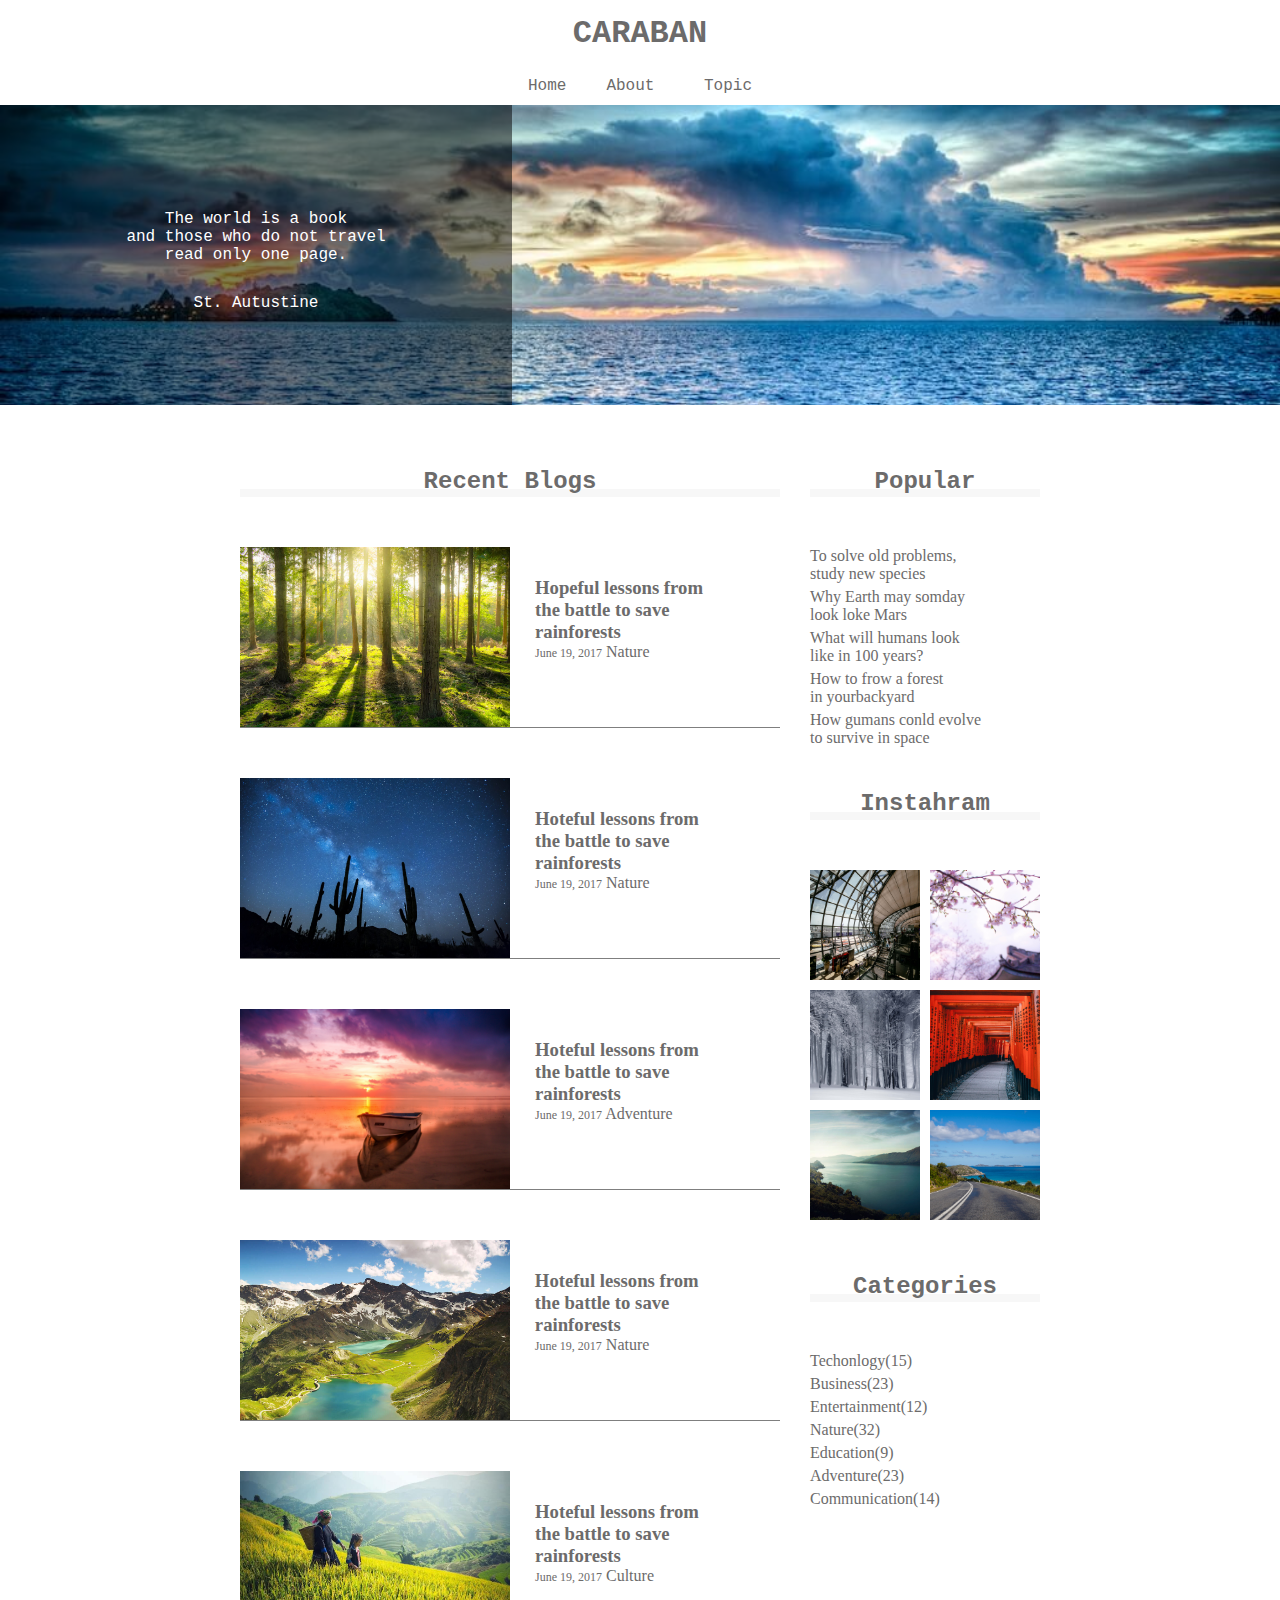
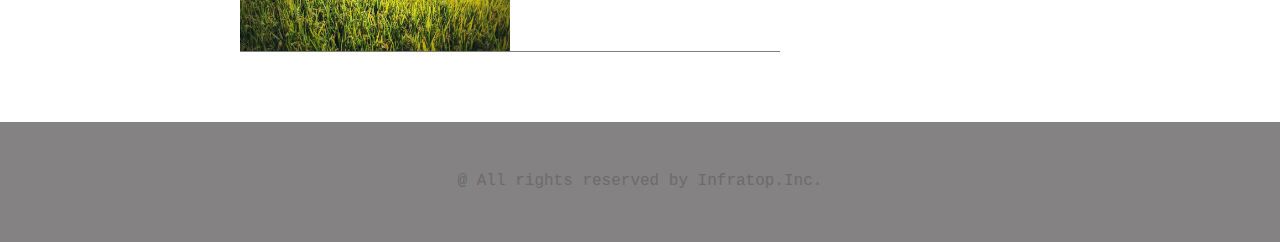
<file: Caravan/index.html>
<!DOCTYPE html>
<html>
  <head>
  	<meta charset="utf-8">
  	<meta name="viewport" content="width=device-width,initial-scale=1.0">
    <link rel="stylesheet" href="style.css">
    <link rel="stylesheet" href="https://use.fontawesome.com/releases/v5.8.1/css/all.css" integrity="sha384-50oBUHEmvpQ+1lW4y57PTFmhCaXp0ML5d60M1M7uH2+nqUivzIebhndOJK28anvf" crossorigin="anonymous">
	<!-- CSSファイルの読み込み-->
	  <link rel="stylesheet" href="style.css">
	  <title>CARAVAN</title>
  </head>
<body>
	<!-- header -->
	<header>
	  <h1 class="heaeline">
	  	<a href="index.html">CARABAN</a>
	  </h1>
	  <div class="social">
	  	<i class="social"></i>
	    <i class="fab fa-twitter-square"></i>
	    <i class="fab fa-twitter-square"></i>
	    <i class="fab fa-instagram"></i>
	  </div>
	</header>
	<nav>
	  <ul class="nav-list">
	  	<li class="nav-list-item">
	  	  <a href="index.html">Home</a>
	  	<li class="nav-list-item">About</li>
	  	<li class="nav-list-item">Topic</li>
	  </ul>
	</nav>
	<!-- main-visual用のdiv -->
	<div class="main-visual">
	  <div class="main-visual-content">
	    <!-- pタグ(と文字)を追加-->
	    <p class="main-visual-text">
	       The world is a book<br>
	       and those who do not travel<br>
	       read only one page.
	    </p>
	    <p class="main-visual-name">
           St. Autustine
        </p>
      </div>
	</div>
	<!-- main -->
	<main class="clearfix">
	  <section class="blog">
	  	<h2 class="blog-headline">Recent Blogs</h2>
	  	<!--forest-->
	  	<div class="blog-box">
	      <div class="blog-item clearfix">
	  	    <img class="blog-image" src="img/forest.jpg">
	  	    <section class="blog-text">
	  	  	  <h3 class="blog-text-headline">
	  	  	    <a href="single.html">
	  	  	  	Hopeful lessons from<br>
	  	  	  	the battle to save<br>
	  	  	  	rainforests
	  	  	    </a>
	  	  	  </h3>
	  	  	  <p class="blog-date">June 19, 2017</p>
	  	  	  <span class="category">Nature</span>
	        </section>
	      </div>
	      <!--desert-->
	      <div class="blog-box">
	      <div class="blog-item clearfix">
	  	    <img class="blog-image" src="img/desert.jpg">
	  	    <section class="blog-text">
	  	  	  <h3 class="blog-text-headline">
	  	  	    <a href="single.html">
	  	  	  	Hoteful lessons from<br>
	  	  	  	the battle to save<br>
	  	  	  	rainforests
	  	  	    </a>
	  	  	  </h3>
	  	  	  <p class="blog-date">June 19, 2017</p>
	  	  	  <span class="category">Nature</span>
	        </section>
	      </div>
	    </div>
	    <!--sunset-->
	    <div class="blog-box">
	      <div class="blog-item clearfix">
	  	    <img class="blog-image" src="img/sunset.jpg">
	  	    <section class="blog-text">
	  	  	  <h3 class="blog-text-headline">
	  	  	    <a href="single.html">
	  	  	  	Hoteful lessons from<br>
	  	  	  	the battle to save<br>
	  	  	  	rainforests
	  	  	    </a>
	  	  	  </h3>
	  	  	  <p class="blog-date">June 19, 2017</p>
	  	  	  <span class="category">Adventure</span>
	        </section>
	      </div>
	    </div>
	    <!--italy-->
	    <div class="blog-box">
	      <div class="blog-item clearfix">
	  	    <img class="blog-image" src="img/italy.jpg">
	  	    <section class="blog-text">
	  	  	  <h3 class="blog-text-headline">
	  	  	    <a href="single.html">
	  	  	  	Hoteful lessons from<br>
	  	  	  	the battle to save<br>
	  	  	  	rainforests
	  	  	    </a>
	  	  	  </h3>
	  	  	  <p class="blog-date">June 19, 2017</p>
	  	  	  <span class="category">Nature</span>
	        </section>
	      </div>
	    </div>
	    <!--asia-->
	    <div class="blog-box">
	      <div class="blog-item clearfix">
	  	    <img class="blog-image" src="img/asia.jpg">
	  	    <section class="blog-text">
	  	  	  <h3 class="blog-text-headline">
	  	  	    <a href="single.html">
	  	  	  	Hoteful lessons from<br>
	  	  	  	the battle to save<br>
	  	  	  	rainforests
	  	  	    </a>
	  	  	  </h3>
	  	  	  <p class="blog-date">June 19, 2017</p>
	  	  	  <span class="category">Culture</span>
	        </section>
	      </div>
	    </div>
	    </div>
	  </section>
	  <div class="sidebar">
	  	<section class="popular">
	  	  <h2 class="sidebar-headline">Popular</h2>
	  	  <div class="sidebar-contents">
	  	  	<p class="popular-text">To solve old problems,<br>study new species</p>
            <p class="popular-text">Why Earth may somday<br>look loke Mars</p>
            <p class="popular-text">What will humans look<br>like in 100 years?</p>
            <p class="popular-text">How to frow a forest<br>in yourbackyard</p>
	  	  	<p class="popular-text">How gumans conld evolve<br>to survive in space</p>
	  	  </div>
	  	</section>
	  	<section class="instagram">
	      <h2 class="instagram-headline">Instahram</h2>
	      <div class="sidebar-contents clearfix">
	      	<div class="instagram-box"></div>
	      	<div class="instagram-box"></div>
	      	<div class="instagram-box"></div>
	      	<div class="instagram-box"></div>
	      	<div class="instagram-box"></div>
	      	<div class="instagram-box"></div>
	      </div>
	  	</section>
	  	<section class="categories">
	  	  <h2 class="categories-headline">Categories</h2>
	  	  <div class="sidebar-contents">
	  	  	<p class="categories-text">Techonlogy(15)</p>
	  	  	<p class="categories-text">Business(23)</p>
	  	  	<p class="categories-text">Entertainment(12)</p>
	  	  	<p class="categories-text">Nature(32)</p>
	  	  	<p class="categories-text">Education(9)</p>
	  	  	<p class="categories-text">Adventure(23)</p>
	  	  	<p class="categories-text">Communication(14)</p>
	  	  </div>
	  	</section>
	  </div>
	</main>
	<!-- footer -->
	<footer>
	  <p class="footer-text">@ All rights reserved by Infratop.Inc.</p>
	</footer>
</body>
</html>
</file>
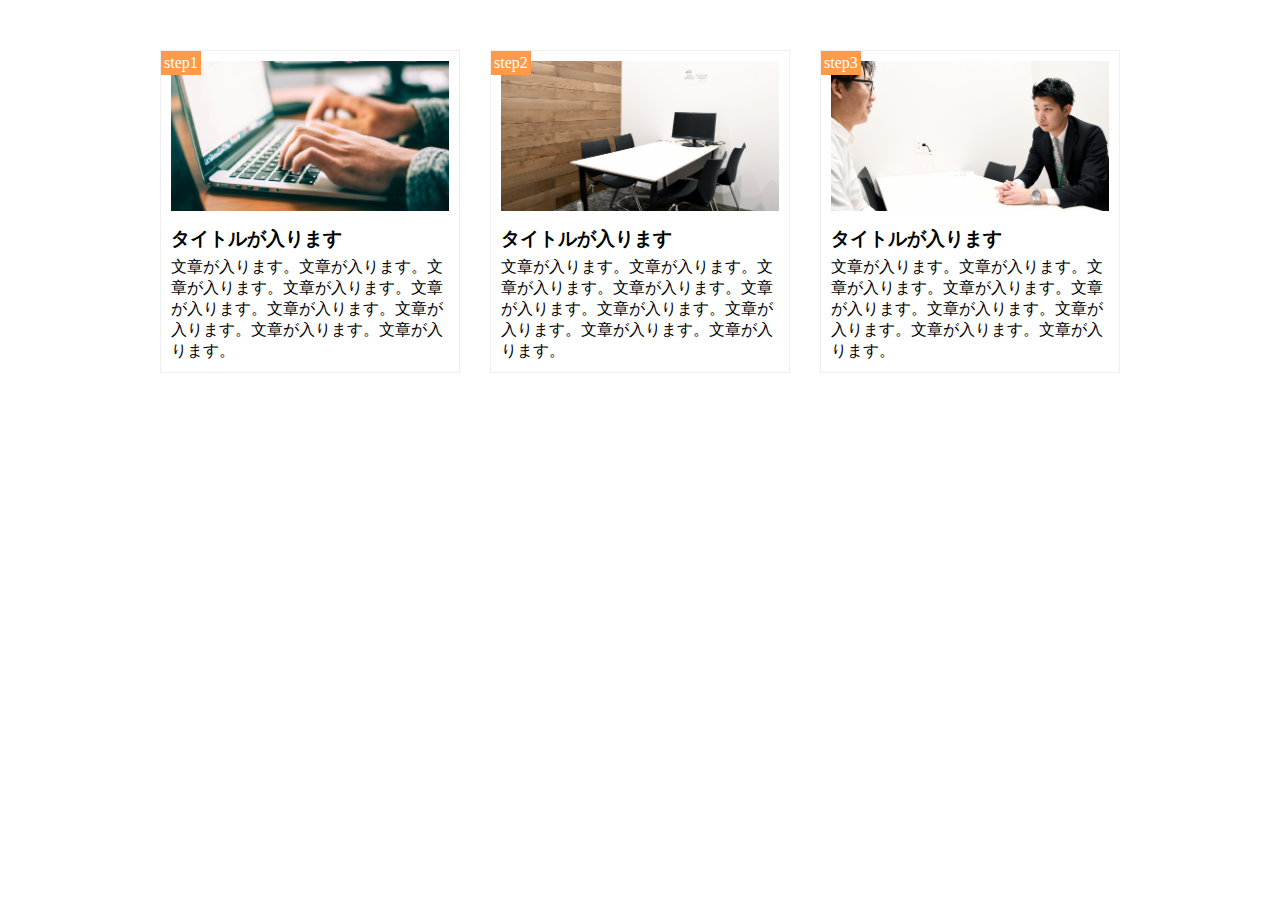
<file: chapter10/chapter10.html>
<!DOCTYPE html>
<html>
<head>
	<title>chapter10</title>
	<meta charset="utf-8">
  <meta name="viewport" content="width=device-width,initial-scale=1.0">
	<link rel="stylesheet" type="text/css" href="chapter10.css">
  <link rel="stylesheet" href="https://maxcdn.bootstrapcdn.com/font-awesome/4.7.0/css/font-awesome.min.css">
</head>
<body>
  <main class="clearfix">
  	<div class="step">
  	  <div class="step-img1"></div>
  	  	<span class="step-num">step1</span>
  	  	<h3 class="title">タイトルが入ります</h3>
  	    <p class="text">文章が入ります。文章が入ります。文章が入ります。文章が入ります。文章が入ります。文章が入ります。文章が入ります。文章が入ります。文章が入ります。</p>
  	</div>
  	<div class="step">
  	  <div class="step-img2"></div>
  	  	<span class="step-num">step2</span>
  	  	<h3 class="title">タイトルが入ります</h3>
  	    <p class="text">文章が入ります。文章が入ります。文章が入ります。文章が入ります。文章が入ります。文章が入ります。文章が入ります。文章が入ります。文章が入ります。</p>
  	</div>
  	<div class="step">
  	  <div class="step-img3"></div>
  	  	<span class="step-num">step3</span>
  	  	<h3 class="title">タイトルが入ります</h3>
  	    <p class="text">文章が入ります。文章が入ります。文章が入ります。文章が入ります。文章が入ります。文章が入ります。文章が入ります。文章が入ります。文章が入ります。</p>
  	</div>
  </main>
</body>
</html>
</file>
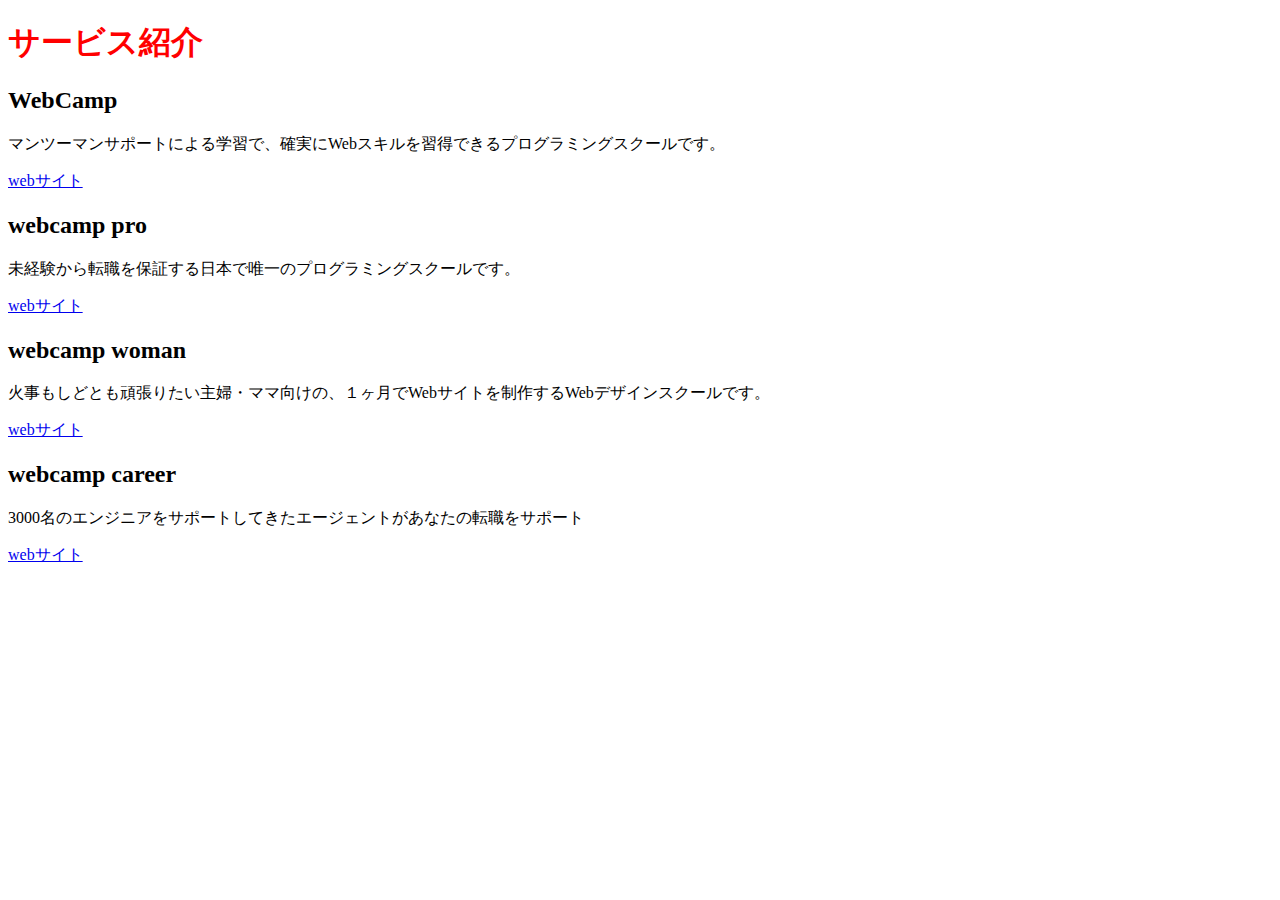
<file: chapter2/chapter2.html>
<!DOCTYPE html>
<html>
<head>
	<title>chapter2</title>
	<meta charset="utf-8">
	<link rel="stylesheet" type="text/css" href="chapter2.css">
</head>
<body>
  <h1>サービス紹介</h1>

  <h2>WebCamp</h2>
  <p>マンツーマンサポートによる学習で、確実にWebスキルを習得できるプログラミングスクールです。</p>
  <a href="https://web-camp.io/">webサイト</a>

  <h2>webcamp pro</h2>
  <p>未経験から転職を保証する日本で唯一のプログラミングスクールです。</p>
  <a href="http://web-camp.io/pro/">webサイト</a>

  <h2>webcamp woman</h2>
  <p>火事もしどとも頑張りたい主婦・ママ向けの、１ヶ月でWebサイトを制作するWebデザインスクールです。</p>
  <a href="http://web-camp.io/woman/">webサイト</a>

  <h2>webcamp career</h2>
  <p>3000名のエンジニアをサポートしてきたエージェントがあなたの転職をサポート</p>
  <a href="https://web-camp.io/career/">webサイト</a>
</body>
</html>
</file>
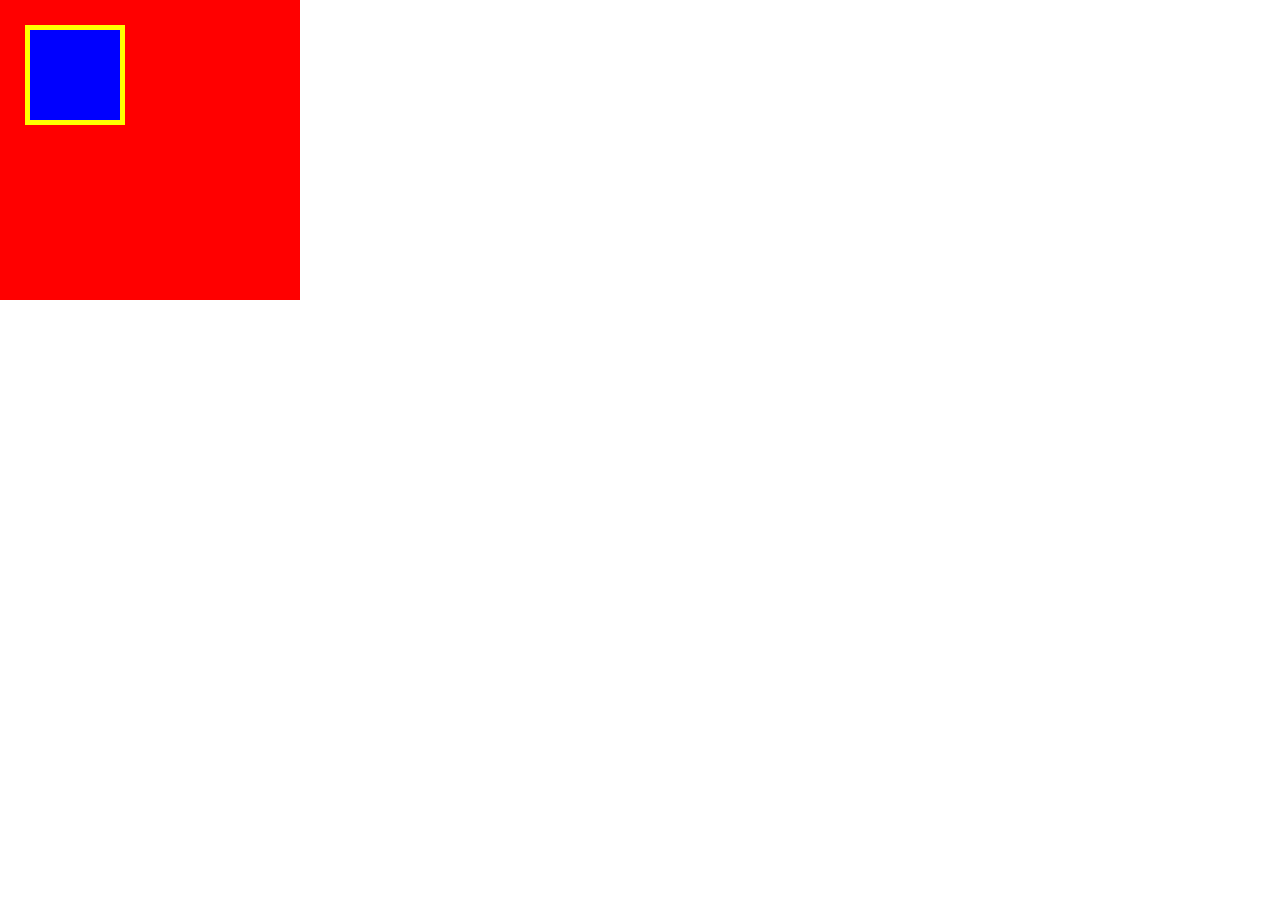
<file: chapter3/chapter3.html>
<!DOCTYPE html>
<html>
<head>
	<title>chapter3</title>
	<meta charset="utf-8">
	<link rel="stylesheet" type="text/css" href="chapter3.css">
</head>
<body>
  <div class="box1">
  <dir class="box2"></dir>
  </div>
</body>
</html>
</file>
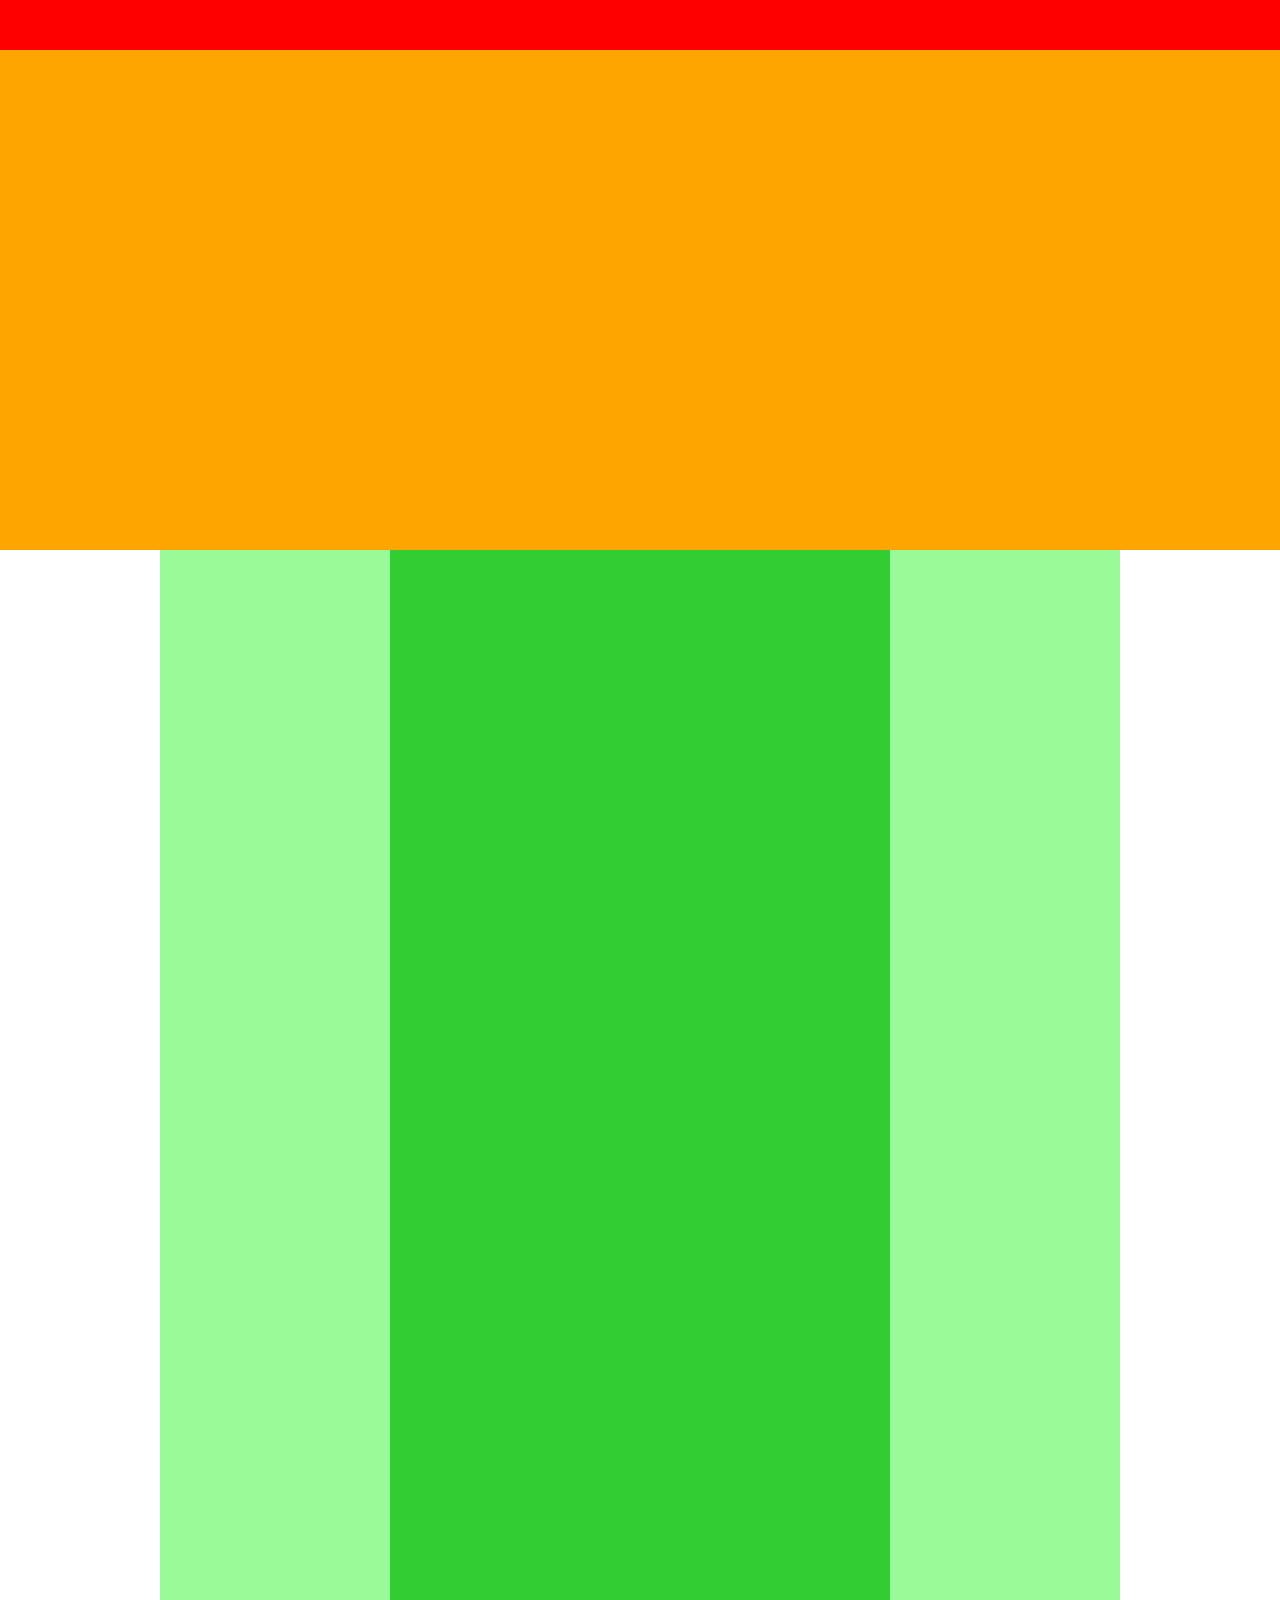
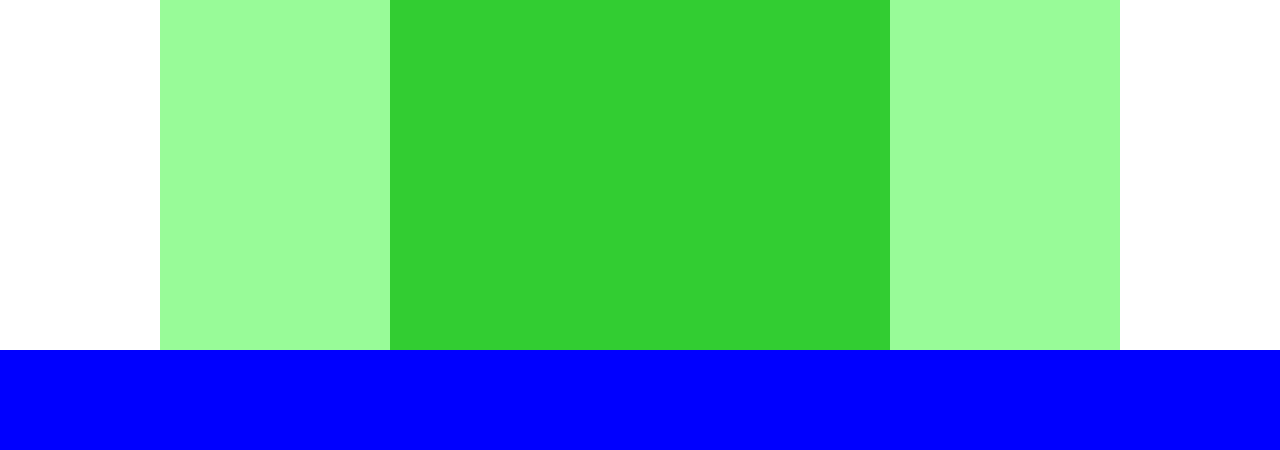
<file: chapter4/chapter4.html>
<!DOCTYPE html>
<html>
<head>
	<title>chapter4</title>
	<meta charset="utf-8">
	<link rel="stylesheet" type="text/css" href="chapter4.css">
</head>
<body>
  <div class="header"></div>
  <div class="main-visual"></div>
  <div class="main clearfix">
    <div class="sidebar-left"></div>
    <div class="blog"></div>
    <div class="sidebar-right"></div>
  </div>
  <div class="footer"></div>
</body>
</html>
</file>
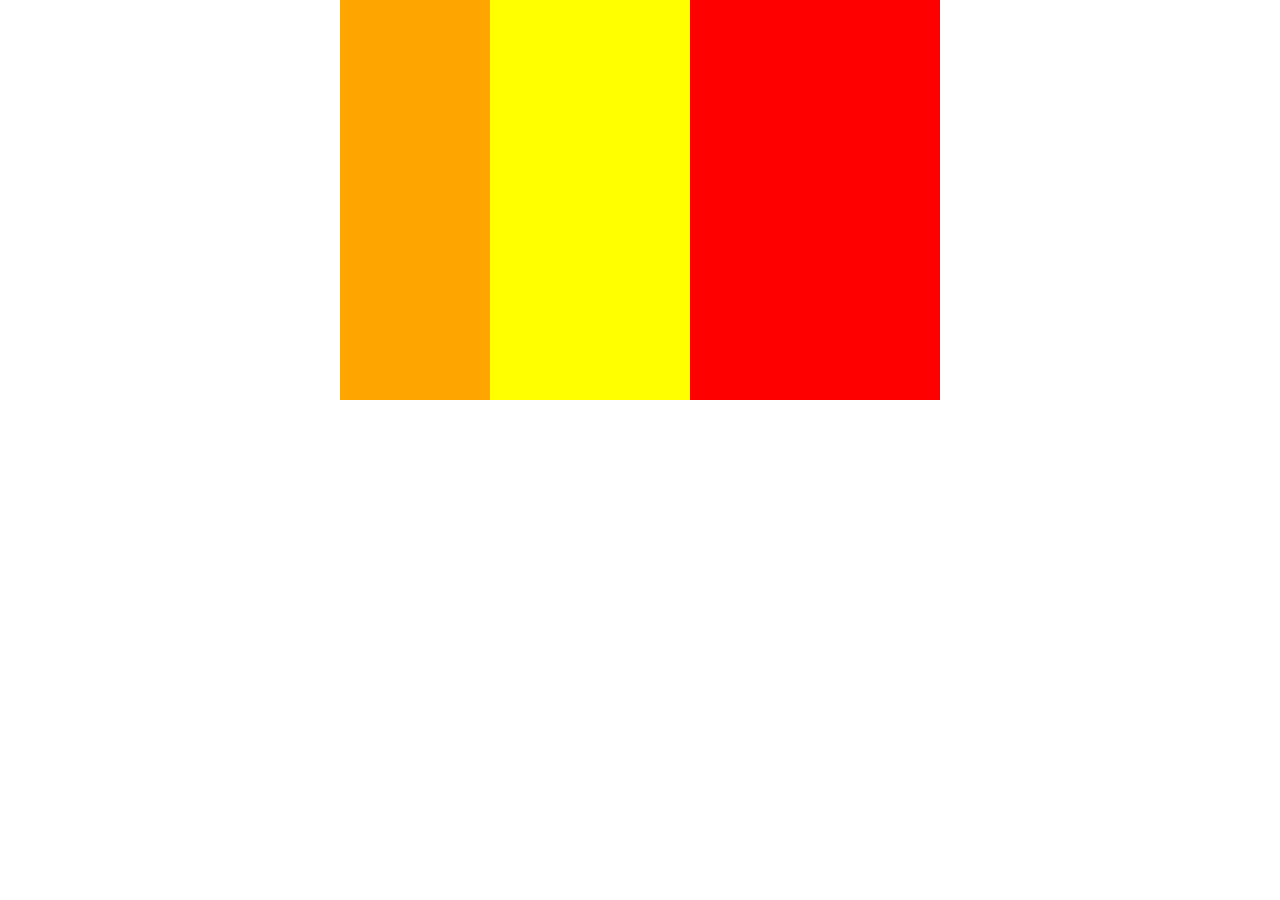
<file: chapter4/chapter4pra.html>
<!DOCTYPE html>
<html>
<head>
	<title>chapter4pra</title>
	<meta charset="utf-8">
	<link rel="stylesheet" type="text/css" href="chapter4pra.css">
</head>
<body>
  <div class="boxes clearfix">
  	<div class="box1"></div>
  	<div class="box2"></div>
  </div>
</body>
</html>
</file>
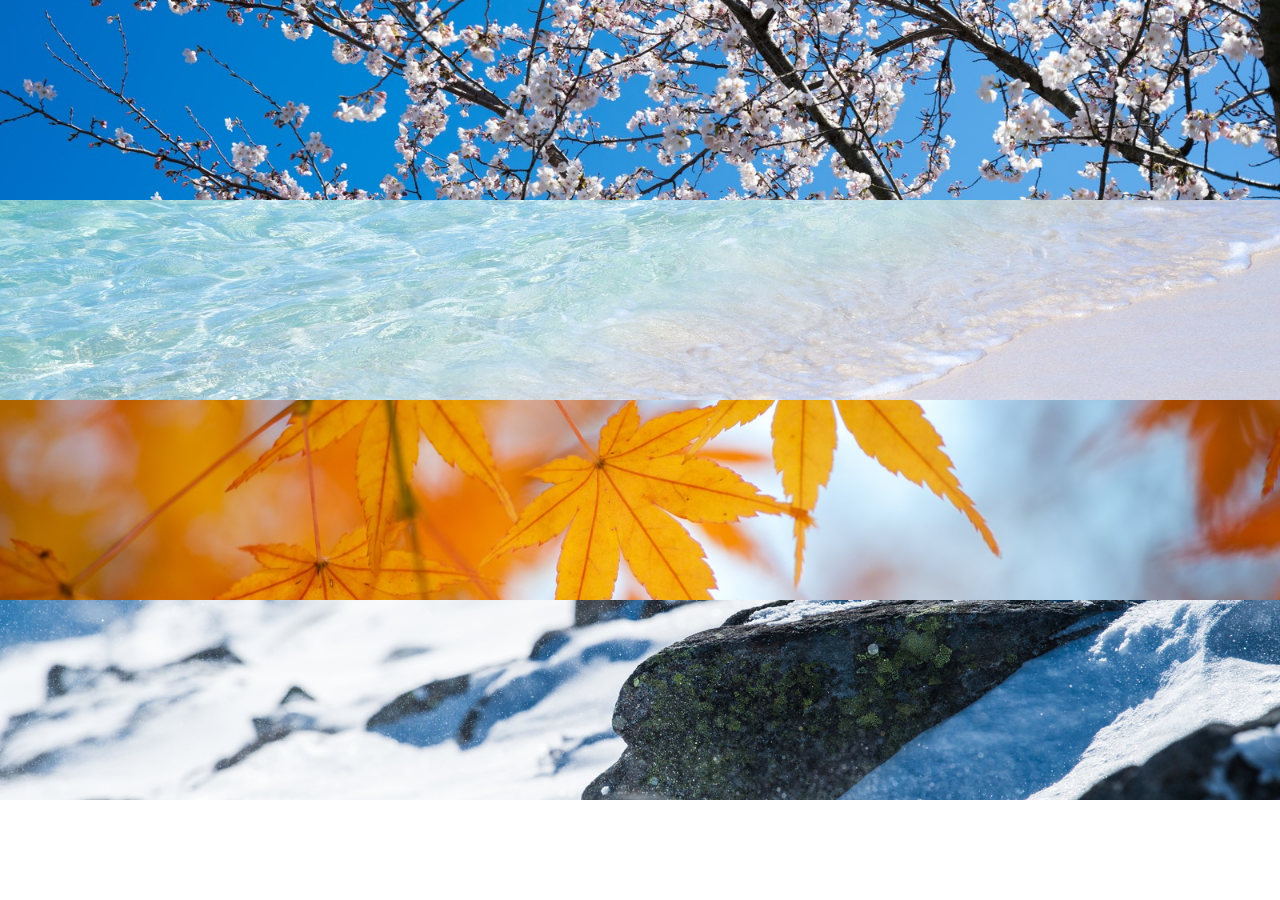
<file: chapter6/chapter6.html>
<!DOCTYPE html>
<html>
<head>
	<title>chapter6</title>
	<meta charset="utf-8">
	<link rel="stylesheet" href="chapter6.css">
</head>
<body>
    <div class="spring"></div>
    <div class="summer"></div>
    <div class="autum"></div>
    <div class="winter"></div>
</body>
</html>
</file>
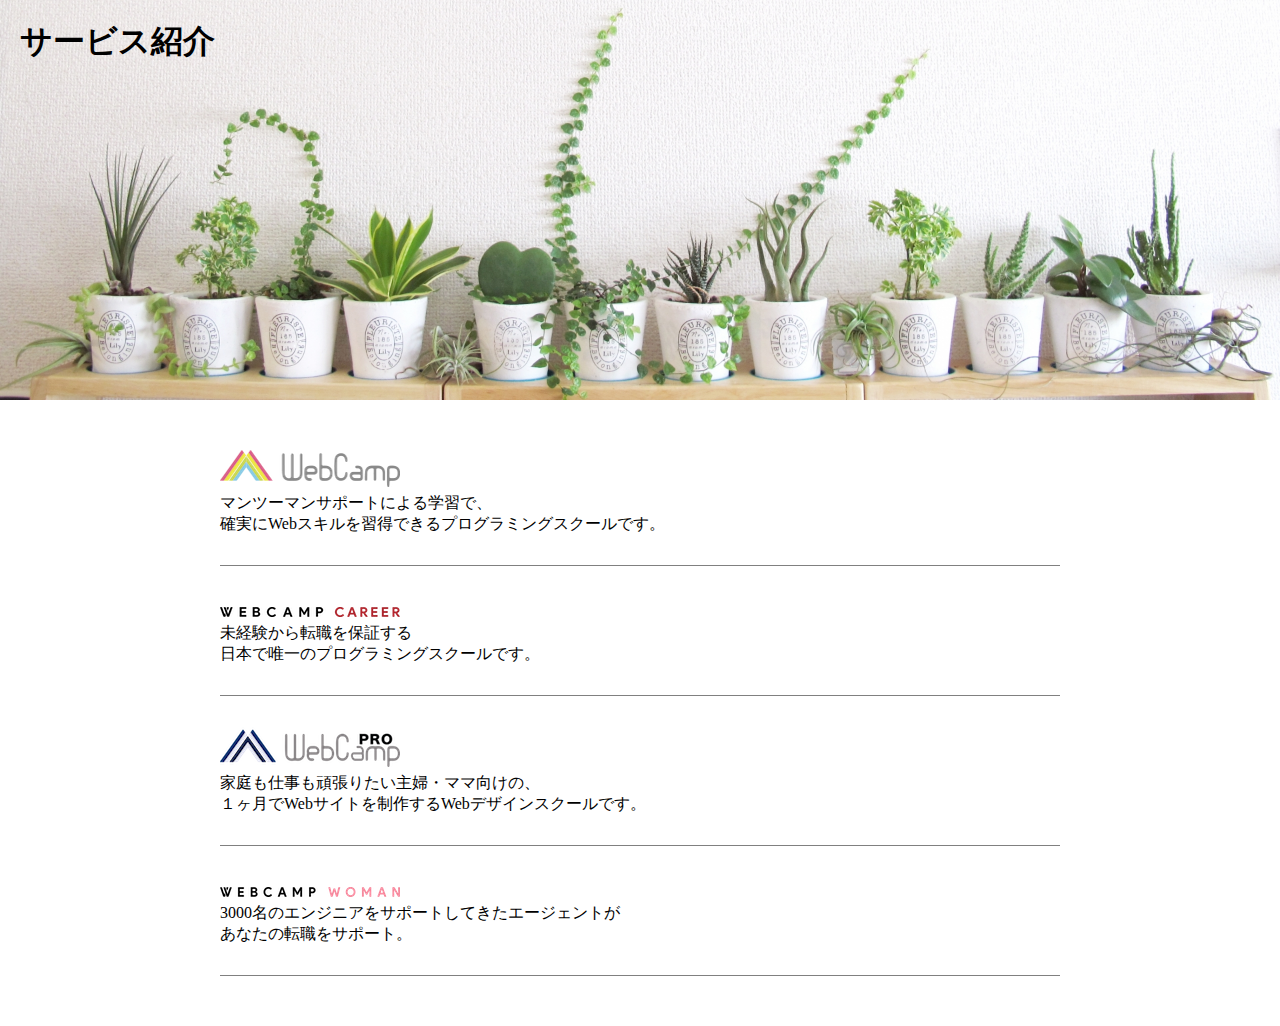
<file: chapter7/chapter7.html>
<!DOCTYPE html>
<html>
<head>
	<title>chapter7</title>
	<meta charset="utf-8">
	<link rel="stylesheet" type="text/css" href="chapter7.css">
</head>
<body>
  <section class="main-visual">
  	<h1 class="headline">サービス紹介</h1>
  </section>
  <main>
  	<section class="webcamp">
  	  <h2>
  	  	<img src="img/wc-logo.png" alt="ロゴ">
  	  </h2>
  	  <p>
  	  	マンツーマンサポートによる学習で、<br>
  	  	確実にWebスキルを習得できるプログラミングスクールです。
  	  </p>
  	  <a href="https://web-camp.io/"></a>
  	</section>
  	<section class="webcamp-pro">
  	  <h2>
  	  	<img src="img/wcc-logo.png" alt="ロゴ">
  	  </h2>
  	  <p>
  	  	未経験から転職を保証する<br>
  	  	日本で唯一のプログラミングスクールです。
  	  </p>
  	  <a href="http://web-camp.io/pro/"></a>
  	</section>
  	<section class="webcamp-woman">
  	  <h2>
  	  	<img src="img/wcp-logo.png" alt="ロゴ">
  	  </h2>
  	  <p>
  	  	家庭も仕事も頑張りたい主婦・ママ向けの、<br>
  	  	１ヶ月でWebサイトを制作するWebデザインスクールです。
  	  </p>
  	  <a href="http://web-camp.io/woman/"></a>
  	</section>
  	<section class="webcamp-career">
  	  <h2>
  	  	<img src="img/wcw-logo.png" alt="ロゴ">
  	  </h2>
  	  <p>
  	  	3000名のエンジニアをサポートしてきたエージェントが<br>
  	  	あなたの転職をサポート。
  	  </p>
  	  <a href="http://web-camp.io/career/"></a>
  	</section>
  </main>

</body>
</html>
</file>
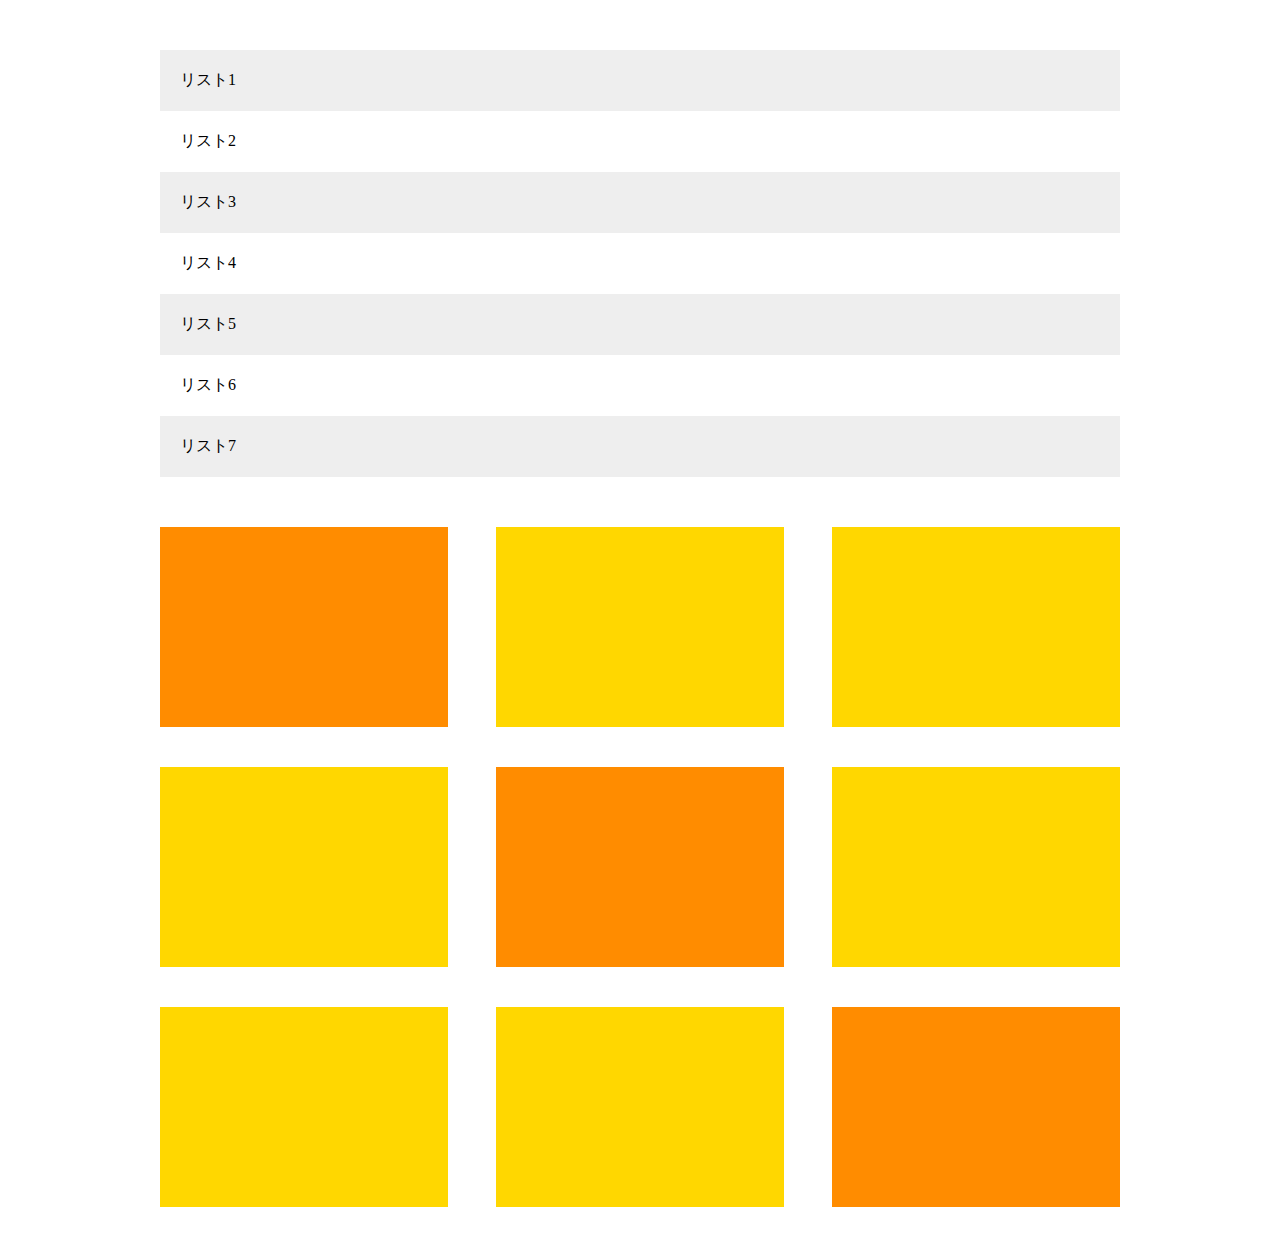
<file: chapter8/chapter8.html>
<!DOCTYPE html>
<html>
<head>
	<title>chapter8</title>
	<meta charset="utf-8">
	<link rel="stylesheet" type="text/css" href="chapter8.css">
</head>
<body>
  <main>
  	<ul class="list">
  	  <li class="list-item">リスト1</li>
  	  <li class="list-item">リスト2</li>
  	  <li class="list-item">リスト3</li>
  	  <li class="list-item">リスト4</li>
  	  <li class="list-item">リスト5</li>
  	  <li class="list-item">リスト6</li>
  	  <li class="list-item">リスト7</li>
  	</ul>

  	<div class="clearfix">
      <div class="box"></div>
      <div class="box"></div>
      <div class="box"></div>
      <div class="box"></div>
      <div class="box"></div>
      <div class="box"></div>
      <div class="box"></div>
      <div class="box"></div>
      <div class="box"></div>
    </div>
  </main>
</body>
</html>
</file>
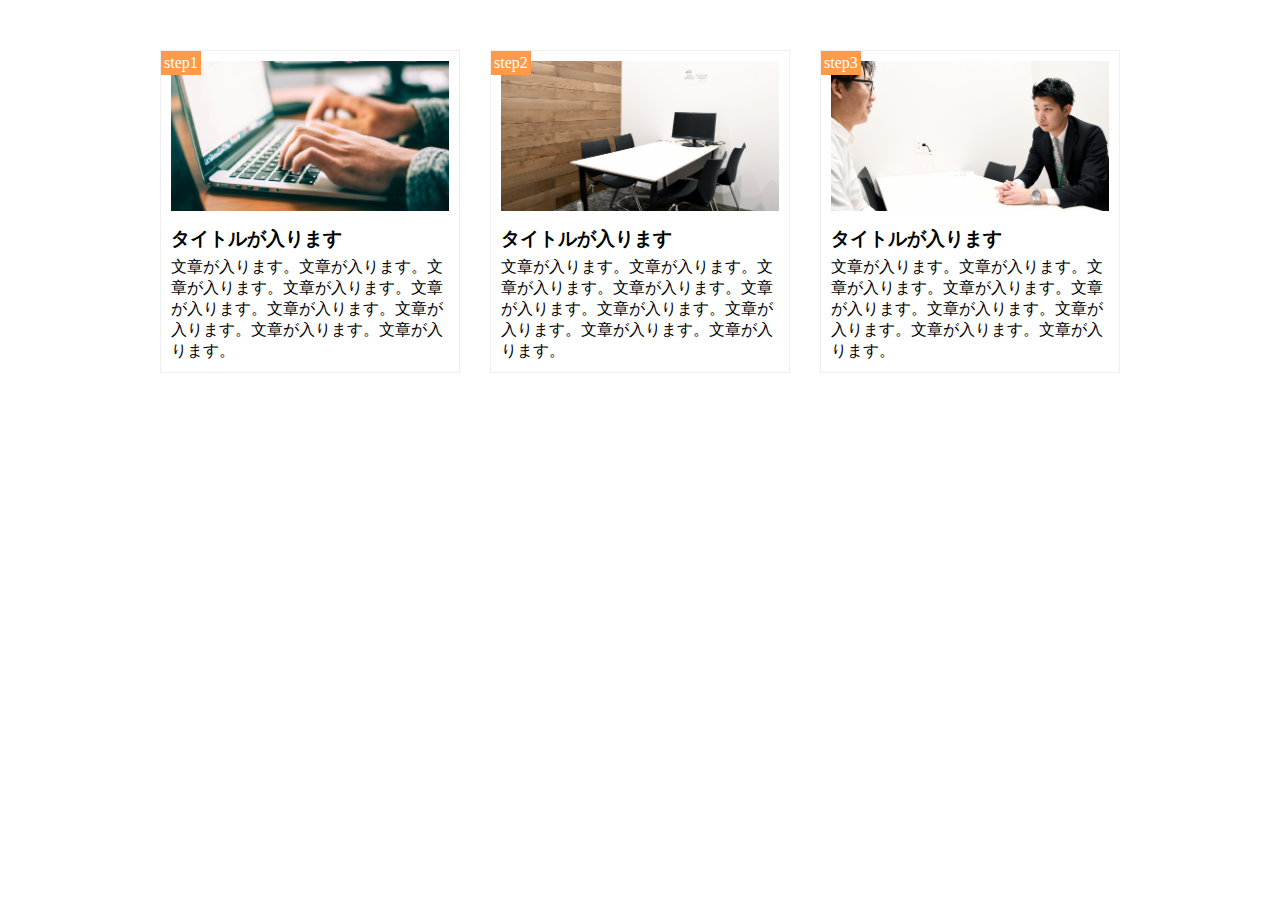
<file: chapter9/chapter9.html>
<!DOCTYPE html>
<html>
<head>
	<title>chapter9</title>
	<meta charset="utf-8">
	<link rel="stylesheet" type="text/css" href="chapter9.css">
  <link rel="stylesheet" href="https://maxcdn.bootstrapcdn.com/font-awesome/4.7.0/css/font-awesome.min.css">
</head>
<body>
  <main class="clearfix">
  	<div class="step">
  	  <div class="step-img1"></div>
  	  	<span class="step-num">step1</span>
  	  	<h3 class="title">タイトルが入ります</h3>
  	    <p class="text">文章が入ります。文章が入ります。文章が入ります。文章が入ります。文章が入ります。文章が入ります。文章が入ります。文章が入ります。文章が入ります。</p>
  	</div>
  	<div class="step">
  	  <div class="step-img2"></div>
  	  	<span class="step-num">step2</span>
  	  	<h3 class="title">タイトルが入ります</h3>
  	    <p class="text">文章が入ります。文章が入ります。文章が入ります。文章が入ります。文章が入ります。文章が入ります。文章が入ります。文章が入ります。文章が入ります。</p>
  	</div>
  	<div class="step">
  	  <div class="step-img3"></div>
  	  	<span class="step-num">step3</span>
  	  	<h3 class="title">タイトルが入ります</h3>
  	    <p class="text">文章が入ります。文章が入ります。文章が入ります。文章が入ります。文章が入ります。文章が入ります。文章が入ります。文章が入ります。文章が入ります。</p>
  	</div>
  </main>
</body>
</html>
</file>
<file: Caravan/style.css>
/* ブラウザがそれぞれ持っているCSSをリセットするため */
* {
	margin: 0;
	padding: 0;
	box-sizing: border-box;
	color: #6c6b6b;
}
a {
	text-decoration: none;
}
/* clearfixを追加 */
.clearfix::after {
	content: "";
	display: block;
	clear: both;
}
header, nav, h2, .main-visual, footer {
	font-family: Chalkduster, "Bradley Hand", Courier, "Segoe Print", sans-serif;
}
header {
	position: relative;
	width: 90%;
	padding: 15px 0;
	margin: 0 auto;
	text-align: center;
}
/* headerタグ内のheadlineクラスにのみ反映される */
header .headerline {
	font-size: 32px;
}
.social {
	position: absolute;
	top: 22px;
	right: 22px;
}
.social i {
	display: inline-block;
	margin-left: 20px;
	color: black;
}
@media screen and (max-width: 1024px) {
	header {
		width: 100%;
	}
	.social i {
		color: green;
	}
}
@media screen and (max-width: 768px) {
	.social i {
		color: red;
	}
}
@media screen and (max-width: 425px) {
	.social i {
		color: blue;
	}
}
.nav-list {
	text-align: center;
	padding: 10px 0;
	margin: 0 auto;
}
.nav-list-item {
	list-style: none;
	display: inline-block;
	margin: 0 20px;
}
.main-visual {
	width: 100%;
	height: 300px;
    background-image: url(img/mv.jpg);
    background-size: cover;
    background-position: center;
}
.main-visual-content {
	width: 40%;
	height: 300px;
    background-color: rgba( 0, 0, 0, 0.5); /* 背景色を半透明の黒にする */
    text-align: center;
    padding-top: 105px;
}
.main-visual-text {
	color: #fff; /* 文字色を白に変更 */
}
.main-visual-name {
	margin-top: 30px;
	color: #fff;
}
main {
	width: 800px;
	margin: 0 auto;
	padding: 70px 0;
}
.blog {
	width: 540px;
	float: left;
	margin-right: 30px;
}
.blog-headline {
	border-bottom: 8px solid #f7f7f7;
	text-align: center;
	line-height: 0.6;
}
.blog-box {
	padding-top: 50px;
}
.blog-item {
	padding-bottom: 20px
	margin-bottom: 20px;
	border-bottom: 1px solid #7f7f7f;
}
.blog-image {
	float: left;
	height: 180px;
}
.blof-text-headline{
	padding-bottom: 15px;
}
.blog-text {
	float: left;
	padding: 30px 0 0 25px;
}
.blog-date {
	display: inline-block;
	font-size: 12px;
}
.catefory {
	display: inline-block;
	padding: 5px 8px;
	background-color: #acabab
	border-radius: 3px;
	color: #fff
	font-size: 11px;
}
.sidebar{
	width: 230px;
	float: left;
}
.sidebar-headline, .instagram-headline, .categories-headline {
	border-bottom: 8px solid #f7f7f7;
	text-align: center;
	line-height: 0.6;
}
.sidebar-contents {
	padding: 50px 0;
}
.popular-text, .categories-text {
	padding-bottom: 5px;
	border-bottom: 1px solid #f7f7f7
	margin-bottom: 5px;
}
.popular-text:last-child, .categories-text:last-child {
	margin: 0;
	padding: 0;
	border: none;
}
.instagram-box {
	float: left;
	width: 110px;
	padding-top: 110px;
	background-size: cover;
	background-position: center;
}
.instagram-box:nth-child(odd) {
	margin: 0 10px 10px 0;
}
.instagram-box:nth-child(1) {
	background-image: url(img/airport.jpg);
}
.instagram-box:nth-child(2) {
	background-image: url(img/japan.jpg);
}
.instagram-box:nth-child(3) {
	background-image: url(img/snow.jpg);
}
.instagram-box:nth-child(4) {
	background-image: url(img/japan2.jpg);
}
.instagram-box:nth-child(5) {
	background-image: url(img/lake.jpg);
}
.instagram-box:nth-child(6) {
	background-image: url(img/road.jpg);
}
footer {
	width: 100%;
	height:120px;
	text-align: center;
	padding: 50px 0;
	background-color: #848282
}
.footer-text {
	coler: #fff;
}
</file>
<file: chapter10/chapter10.css>
* {
	margin: 0;
	padding: 0;
	box-sizing: border-box;
}

.clearfix::after {
	content: "";
	display: block;
	clear: both;
}

main {
	width: 960px;
	margin: 50px auto;
}

.step {
	float: left;
	width: 300px;
	margin-right: 30px;
    padding: 10px;
    position: relative;
    border: 1px solid #eee;
}

.step:last-child {
	margin-right: 0;
}

.step-img1 {
	background-image: url(img/flow01.png);
	height: 150px;
	background-size: cover;
	background-position: bottom;
}

.step-img2 {
	background-image: url(img/flow02.png);
	height: 150px;
	background-size: cover;
	background-position: bottom;
}

.step-img3 {
	background-image: url(img/flow03.png);
	height: 150px;
	background-size: cover;
	background-position: bottom;
}

.step-num{
  position: absolute;
  top: 0;
  left: 0;
  background-color: #FF9A4B;
  color: #fff;
  padding: 3px;
}

.title{
  margin: 15px 0 5px;
}

@media screen and (max-width: 768px) {
	main {
		width: 300px;
		margin: 50px auto;

	}
	.step {
		width: 90%
		padding: 90%;
		margin-bottom: 20px;
		float: none;
	}

}
</file>
<file: chapter2/chapter2.css>
h1 {
	color: red;
}
</file>
<file: chapter3/chapter3.css>
* {
	margin: 0;
	padding: 0;
	box-sizing: border-box;
}
.box1 {
	width: 300px;
	height: 300px;
	background-color: red;
	padding-top: 25px;
	padding-left: 25px;
}
.box2 {
	width: 100px;
	height: 100px;
	background-color: blue;
	border: 5px solid yellow;
}
</file>
<file: chapter4/chapter4.css>
* {
	margin: 0;
	padding: 0;
	box-sizing: border-box;
}
.clearfix::after {
	content: "";
	display: block;
	clear: both;
}
.header {
	width: 100%;
	height: 50px;
	background-color: red;
}
.main-visual {
	width: 100%;
	height: 500px;
	background-color: orange;
}
.main {
	width: 960px;
	margin: 0 auto;
}
.sidebar-left {
	width: 230px;
	height: 1400px;
	background-color: palegreen;
	float: left;
}
.blog {
	width: 500px;
	height: 1400px;
	background-color: limegreen;
	float: left;
}
.sidebar-right {
	width: 230px;
	height: 1400px;
	background-color: palegreen;
	float: left;
}
.main-content {
	width: 500px;
	height: 1400px;
	background-color: limegreen;
	margin: 0 auto;
}
.footer {
	width: 100%;
	height: 100px;
	background-color: blue;
}
</file>
<file: chapter4/chapter4pra.css>
* {
	margin: 0;
	padding: 0;
	box-sizing: border-box;
}
.clearfix::after {
	content: "";
	display: block;
	clear: both;
}
.boxes {
	width: 600px;
	background-color: yellow;
	margin: 0 auto;
}
.box1 {
	width: 150px;
	height: 400px;
	background-color: orange;
	float: left;
}
.box2 {
	width: 250px;
	height: 400px;
	background-color: red;
	float: right;
}
</file>
<file: chapter6/chapter6.css>
* {
	margin: 0;
	padding: 0;
	box-sizing: border-box;
}
.spring {
	height: 200px;
	background-image: url(img/box1.jpg);
	background-size: cover;
	background-position: center;
}
.summer {
	height: 200px;
	background-image: url(img/box2.jpg);
	background-size: cover;
	background-position: center;
}
.autum {
	height: 200px;
	background-image: url(img/box3.jpg);
	background-size: cover;
	background-position: center;
}
.winter {
	height: 200px;
	background-image: url(img/box4.jpg);
	background-size: cover;
	background-position: center;
}
</file>
<file: chapter7/chapter7.css>
* {
	margin: 0;
	padding: 0;
	box-sizing: border-box;
}
.clearfix {
	content: "";
	display: block;
	clear: both;
}
.main-visual {
	width: 100%;
	height: 400px;
	background-image: url(img/mv.jpg);
	background-position: bottom;
	background-size: cover;
}
.headline {
	padding: 20px;
}
main {
	width: 840px;
	margin: 50px auto;
}
.webcamp {
	padding-bottom: 30px;
	margin-bottom: 30px;
	border-bottom: 1px solid gray;
}
.webcamp-pro {
	padding-bottom: 30px;
	margin-bottom: 30px;
	border-bottom: 1px solid gray;
}
.webcamp-woman {
	padding-bottom: 30px;
	margin-bottom: 30px;
	border-bottom: 1px solid gray;
}
.webcamp-career {
	padding-bottom: 30px;
	margin-bottom: 30px;
	border-bottom: 1px solid gray;
}
</file>
<file: chapter8/chapter8.css>
* {
  margin: 0;
  padding: 0;
  box-sizing: border-box;
}

.clearfix::after {
  content: "";
  display: block;
  clear: both;
}

main{
  width: 960px;
  margin: 50px auto;
}

.list{
  margin-bottom: 50px;
}

.list-item{
  padding: 20px;
  list-style: none;
}

.list-item:nth-child(odd){
  background-color: #eee;
}

.box{
  background-color: #ffd700;
  width: 30%;
  height: 200px;
  float: left;
  margin-right: 5%;
  margin-bottom: 40px;
}

.box:first-child,
.box:last-child,
.box:nth-child(5){
  background-color: #ff8c00;
}

.box:nth-child(3n){
  margin-right: 0;
}

.box:nth-last-child(-n+3){
  margin-bottom: 0;
}
</file>
<file: chapter9/chapter9.css>
* {
	margin: 0;
	padding: 0;
	box-sizing: border-box;
}

.clearfix::after {
	content: "";
	display: block;
	clear: both;
}

main {
	width: 960px;
	margin: 50px auto;
}

.step {
	float: left;
	width: 300px;
	margin-right: 30px;
    padding: 10px;
    position: relative;
    border: 1px solid #eee;
}

.step:last-child {
	margin-right: 0;
}

.step-img1 {
	background-image: url(img/flow01.png);
	height: 150px;
	background-size: cover;
	background-position: bottom;
}

.step-img2 {
	background-image: url(img/flow02.png);
	height: 150px;
	background-size: cover;
	background-position: bottom;
}

.step-img3 {
	background-image: url(img/flow03.png);
	height: 150px;
	background-size: cover;
	background-position: bottom;
}

.step-num{
  position: absolute;
  top: 0;
  left: 0;
  background-color: #FF9A4B;
  color: #fff;
  padding: 3px;
}

.title{
  margin: 15px 0 5px;
}
</file>
